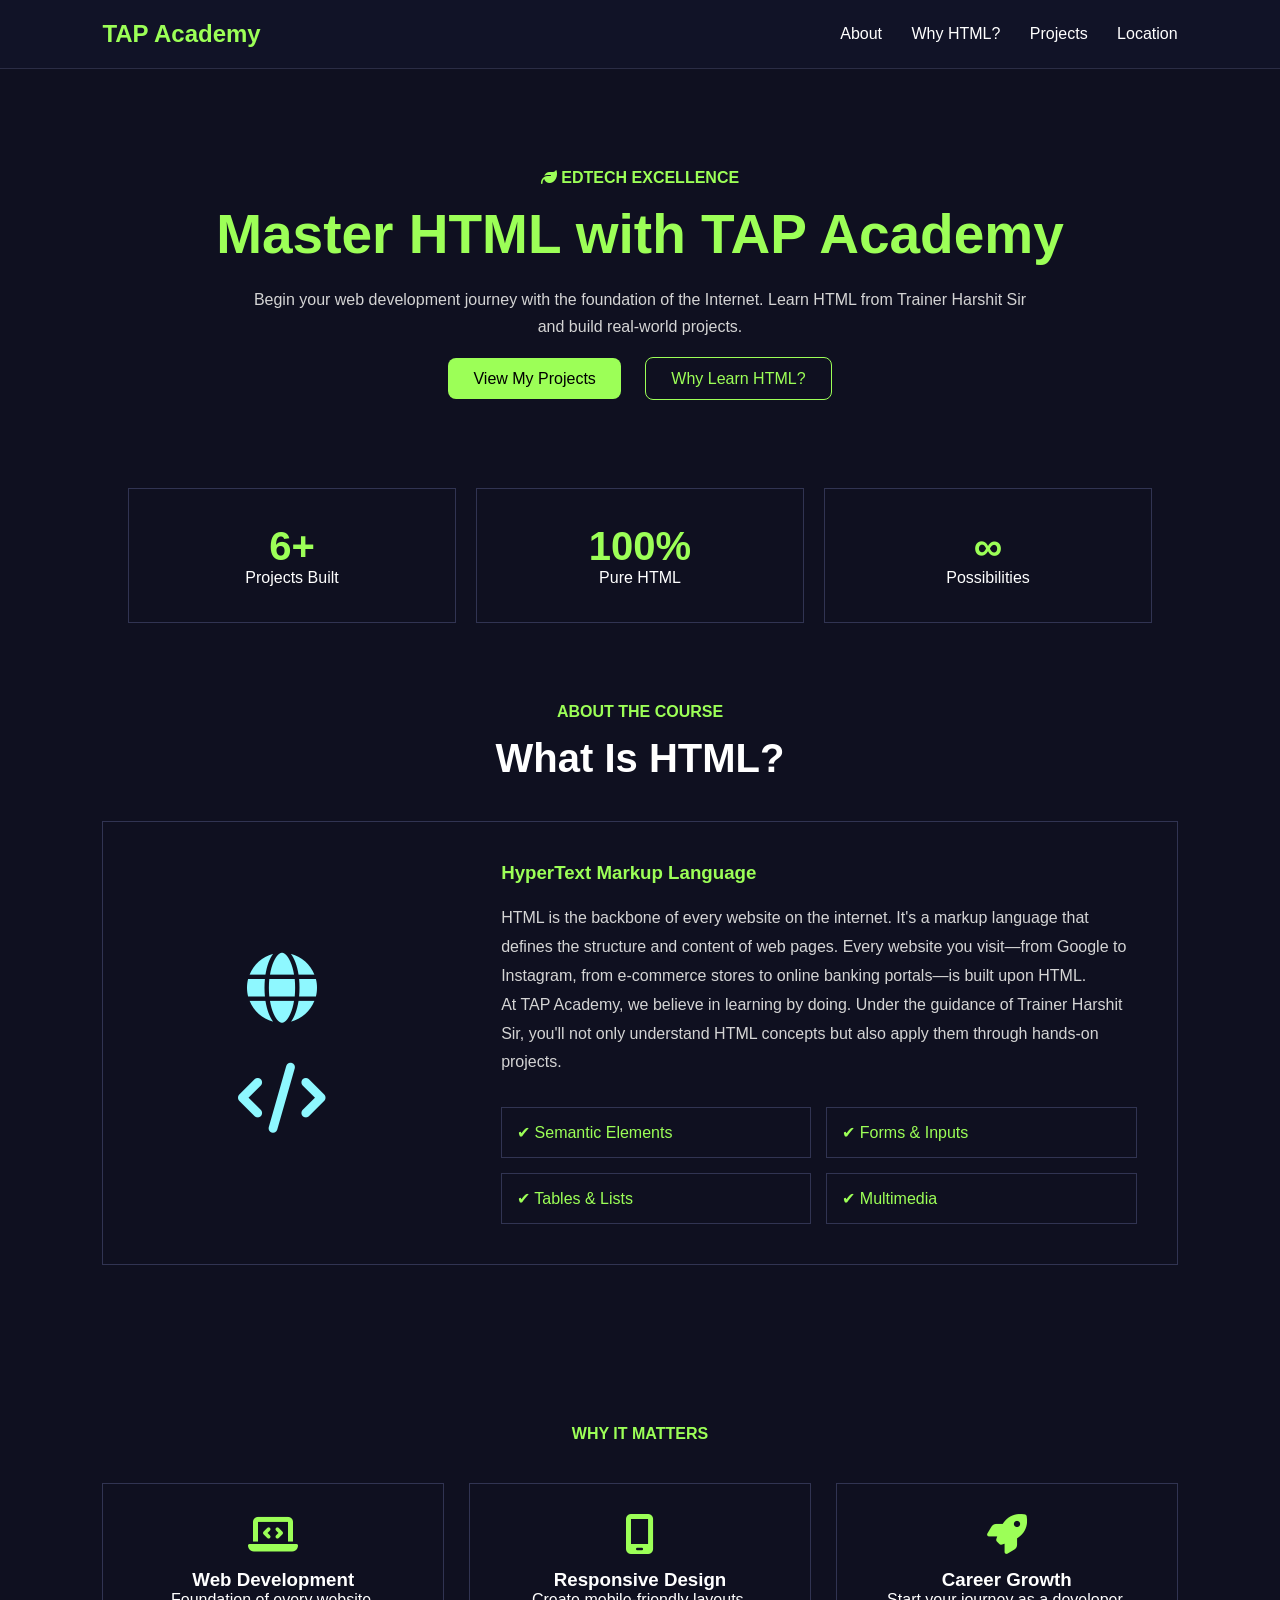
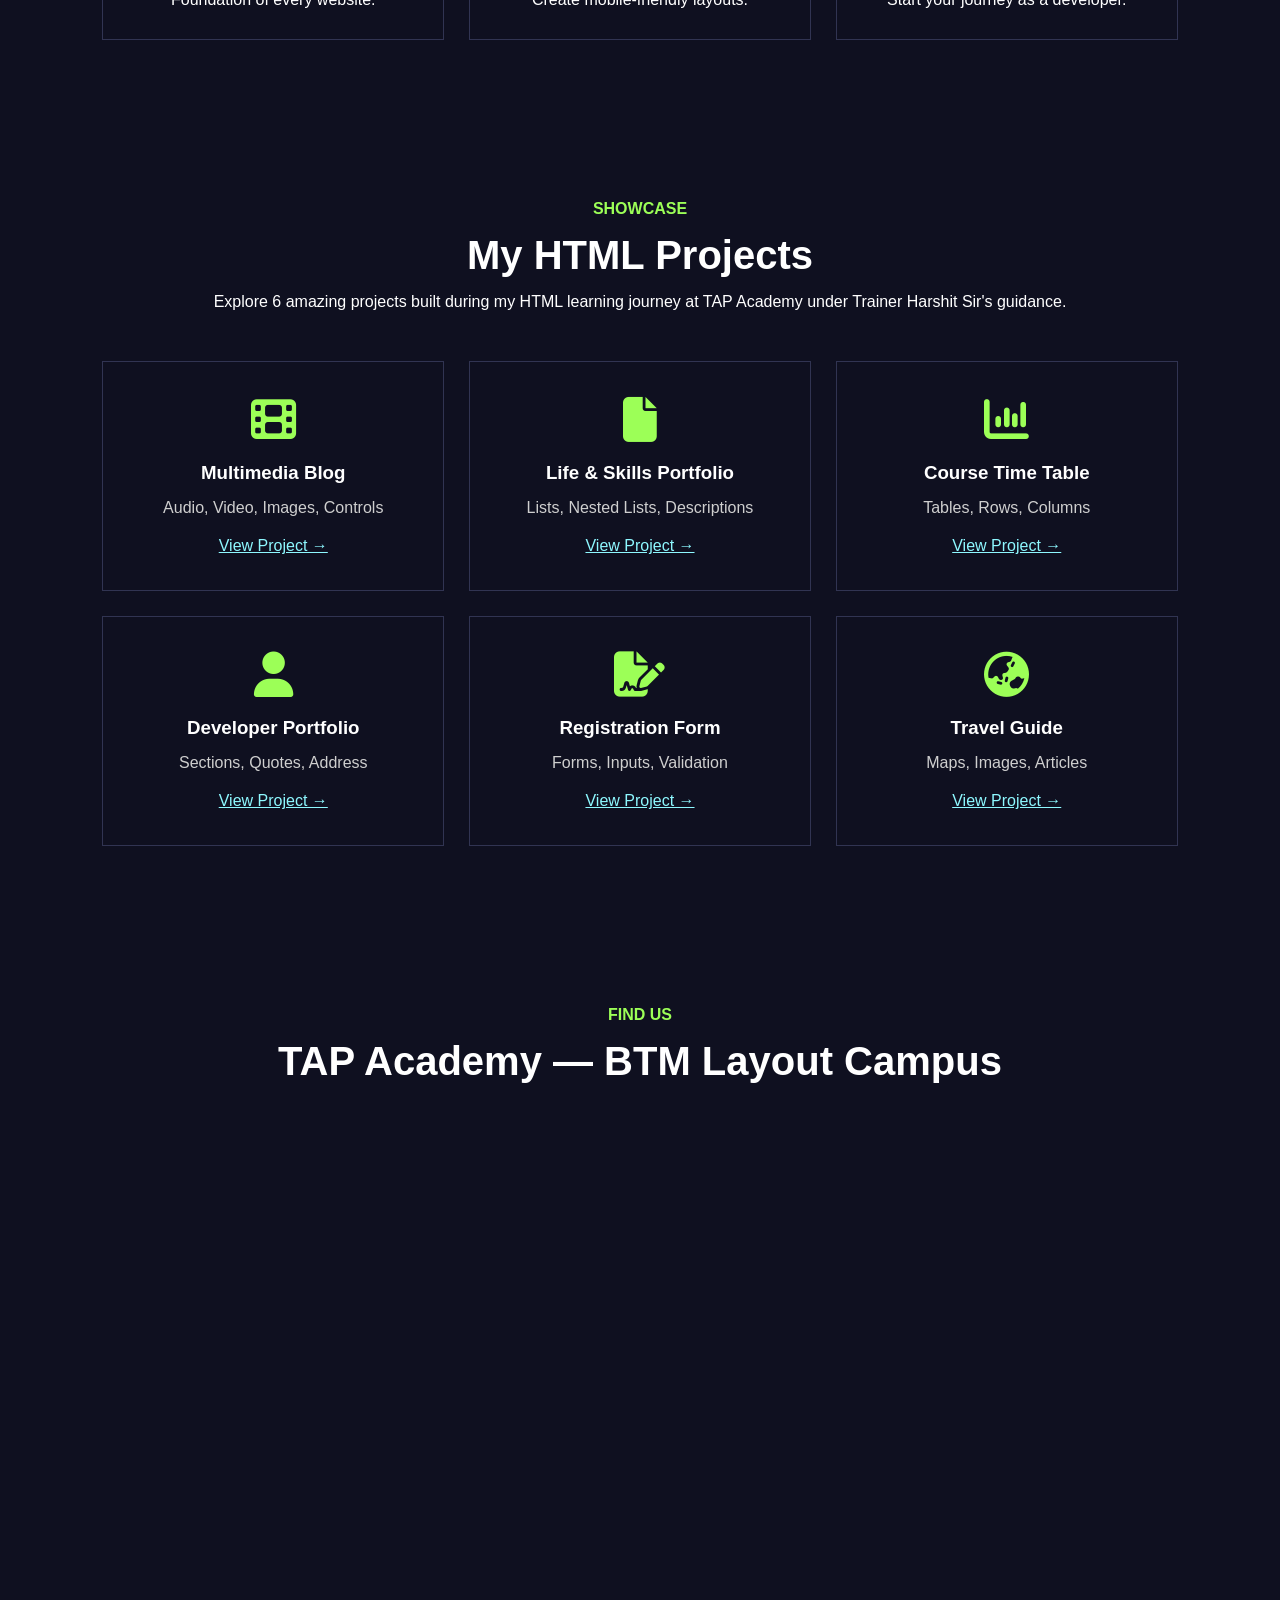
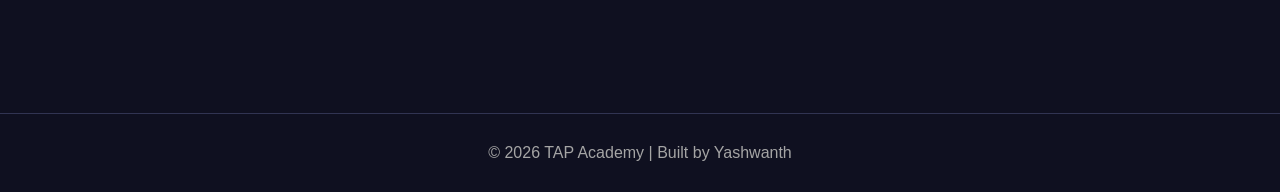
<file: index.html>
<!doctype html>
<html lang="en">
  <head>
    <meta charset="UTF-8" />
    <meta name="viewport" content="width=device-width, initial-scale=1.0" />
    <title>TAP Academy HTML Showcase</title>

    <link rel="stylesheet" href="./CSS/index.css" />

    <link
      rel="stylesheet"
      href="https://cdnjs.cloudflare.com/ajax/libs/font-awesome/6.5.0/css/all.min.css"
    />
  </head>

  <body>
    <!-- Navbar -->
    <header>
      <div class="logo">TAP Academy</div>

      <nav>
        <a href="#about">About</a>
        <a href="#html">Why HTML?</a>
        <a href="#projects">Projects</a>
        <a href="#location">Location</a>
      </nav>
    </header>

    <!-- Hero Section -->
    <section class="hero" id="about">
      <span class="badge">
        <i class="fa-solid fa-leaf"></i> EDTECH EXCELLENCE
      </span>

      <h1>Master HTML with TAP Academy</h1>

      <p>
        Begin your web development journey with the foundation of the Internet.
        Learn HTML from Trainer Harshit Sir and build real-world projects.
      </p>

      <div class="hero-buttons">
        <a href="#projects" class="btn">View My Projects</a>
        <a href="#html" class="btn-outline">Why Learn HTML?</a>
      </div>
    </section>

    <!-- Stats -->
    <section class="stats">
      <div class="stat-card">
        <h2>6+</h2>
        <p>Projects Built</p>
      </div>

      <div class="stat-card">
        <h2>100%</h2>
        <p>Pure HTML</p>
      </div>

      <div class="stat-card">
        <h2>∞</h2>
        <p>Possibilities</p>
      </div>
    </section>

    <!-- HTML Section -->
    <section id="html" class="html-section">
      <h4>ABOUT THE COURSE</h4>
      <h2>What Is HTML?</h2>

      <div class="html-container">
        <div class="icon-box">
          <i class="fa-solid fa-globe"></i>
          <i class="fa-solid fa-code"></i>
        </div>

        <div class="content-box">
          <h3>HyperText Markup Language</h3>

          <p>
            HTML is the backbone of every website on the internet. It's a markup
            language that defines the structure and content of web pages. Every
            website you visit—from Google to Instagram, from e-commerce stores
            to online banking portals—is built upon HTML.
          </p>

          <p>
            At TAP Academy, we believe in learning by doing. Under the guidance
            of Trainer Harshit Sir, you'll not only understand HTML concepts but
            also apply them through hands-on projects.
          </p>

          <div class="skills">
            <div>✔ Semantic Elements</div>
            <div>✔ Forms & Inputs</div>
            <div>✔ Tables & Lists</div>
            <div>✔ Multimedia</div>
          </div>
        </div>
      </div>
    </section>

    <!-- Why HTML -->
    <section class="why-section">
      <h4>WHY IT MATTERS</h4>

      <div class="why-grid">
        <div class="why-card">
          <i class="fa-solid fa-laptop-code"></i>
          <h3>Web Development</h3>
          <p>Foundation of every website.</p>
        </div>

        <div class="why-card">
          <i class="fa-solid fa-mobile-screen"></i>
          <h3>Responsive Design</h3>
          <p>Create mobile-friendly layouts.</p>
        </div>

        <div class="why-card">
          <i class="fa-solid fa-rocket"></i>
          <h3>Career Growth</h3>
          <p>Start your journey as a developer.</p>
        </div>
      </div>
    </section>

    <!-- Projects -->
    <section class="projects" id="projects">
      <h4>SHOWCASE</h4>
      <h2>My HTML Projects</h2>

      <p>
        Explore 6 amazing projects built during my HTML learning journey at TAP
        Academy under Trainer Harshit Sir's guidance.
      </p>

      <div class="project-grid">
        <div class="project-card">
          <i class="fa-solid fa-film"></i>
          <h3>Multimedia Blog</h3>
          <p>Audio, Video, Images, Controls</p>
          <a href="./Project-1.html">View Project →</a>
        </div>

        <div class="project-card">
          <i class="fa-solid fa-file"></i>
          <h3>Life & Skills Portfolio</h3>
          <p>Lists, Nested Lists, Descriptions</p>
          <a href="./Project-2.html">View Project →</a>
        </div>

        <div class="project-card">
          <i class="fa-solid fa-chart-column"></i>
          <h3>Course Time Table</h3>
          <p>Tables, Rows, Columns</p>
          <a href="./Project-6.html">View Project →</a>
        </div>

        <div class="project-card">
          <i class="fa-solid fa-user"></i>
          <h3>Developer Portfolio</h3>
          <p>Sections, Quotes, Address</p>
          <a href="./Project-3.html">View Project →</a>
        </div>

        <div class="project-card">
          <i class="fa-solid fa-file-signature"></i>
          <h3>Registration Form</h3>
          <p>Forms, Inputs, Validation</p>
          <a href="./Project-5.html">View Project →</a>
        </div>

        <div class="project-card">
          <i class="fa-solid fa-earth-asia"></i>
          <h3>Travel Guide</h3>
          <p>Maps, Images, Articles</p>
          <a href="./Project-4.html">View Project →</a>
        </div>
      </div>
    </section>

    <!-- Location -->
    <section class="location" id="location">
      <h4>FIND US</h4>

      <h2>TAP Academy — BTM Layout Campus</h2>

      <iframe
        src="https://maps.google.com/maps?q=Tap%20Academy%20BTM&t=&z=13&ie=UTF8&iwloc=&output=embed"
        allowfullscreen=""
      >
      </iframe>
    </section>

    <footer>
      <p>© 2026 TAP Academy | Built by Yashwanth</p>
    </footer>
  </body>
</html>
</file>
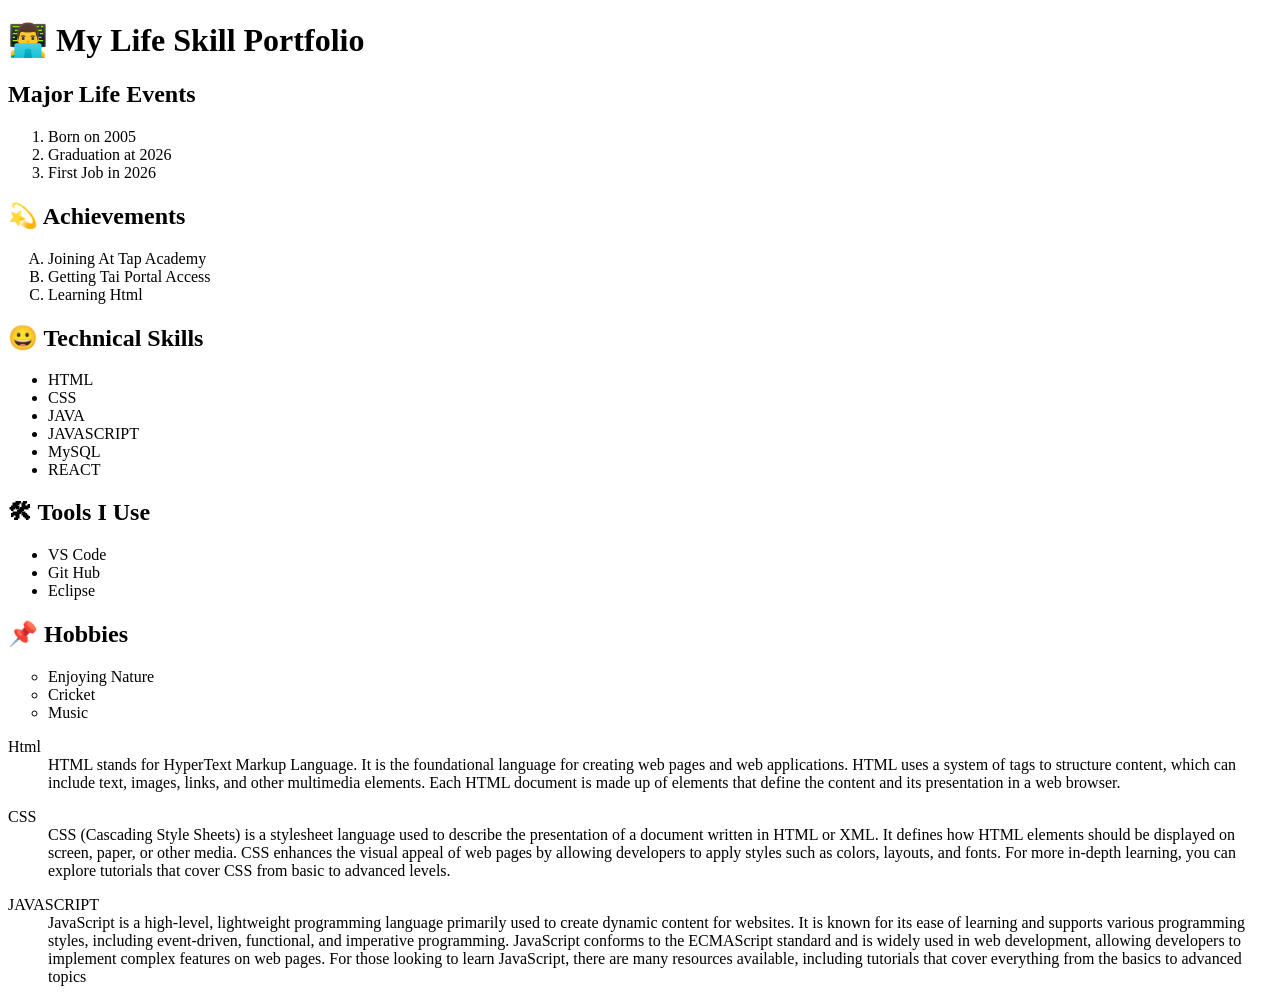
<file: Project-2.html>
<!doctype html>
<html lang="en">
  <head>
    <meta charset="UTF-8" />
    <meta name="viewport" content="width=device-width, initial-scale=1.0" />
    <title>Document</title>
  </head>
  <body>
    <h1>👨‍💻 My Life Skill Portfolio</h1>
    <h2>Major Life Events</h2>
    <ol>
      <li>Born on 2005</li>
      <li>Graduation at 2026</li>
      <li>First Job in 2026</li>
    </ol>
    <h2>💫 Achievements</h2>
    <ol type="A">
      <li>Joining At Tap Academy</li>
      <li>Getting Tai Portal Access</li>
      <li>Learning Html</li>
    </ol>
    <h2>😀 Technical Skills</h2>
    <ul>
      <li>HTML</li>
      <li>CSS</li>
      <li>JAVA</li>
      <li>JAVASCRIPT</li>
      <li>MySQL</li>
      <li>REACT</li>
    </ul>
    <h2>🛠 Tools I Use</h2>
    <ul>
      <li>VS Code</li>
      <li>Git Hub</li>
      <li>Eclipse</li>
    </ul>
    <h2>📌 Hobbies</h2>
    <ul type="circle">
      <li>Enjoying Nature</li>
      <li>Cricket</li>
      <li>Music</li>
    </ul>
    <dl>
      <dt>Html</dt>
      <dd>
        HTML stands for HyperText Markup Language. It is the foundational
        language for creating web pages and web applications. HTML uses a system
        of tags to structure content, which can include text, images, links, and
        other multimedia elements. Each HTML document is made up of elements
        that define the content and its presentation in a web browser.
      </dd>
    </dl>
    <dl>
      <dt>CSS</dt>
      <dd>
        CSS (Cascading Style Sheets) is a stylesheet language used to describe
        the presentation of a document written in HTML or XML. It defines how
        HTML elements should be displayed on screen, paper, or other media. CSS
        enhances the visual appeal of web pages by allowing developers to apply
        styles such as colors, layouts, and fonts. For more in-depth learning,
        you can explore tutorials that cover CSS from basic to advanced levels.
      </dd>
    </dl>
    <dl>
      <dt>JAVASCRIPT</dt>
      <dd>
        JavaScript is a high-level, lightweight programming language primarily
        used to create dynamic content for websites. It is known for its ease of
        learning and supports various programming styles, including
        event-driven, functional, and imperative programming. JavaScript
        conforms to the ECMAScript standard and is widely used in web
        development, allowing developers to implement complex features on web
        pages. For those looking to learn JavaScript, there are many resources
        available, including tutorials that cover everything from the basics to
        advanced topics
      </dd>
    </dl>
  </body>
</html>
</file>
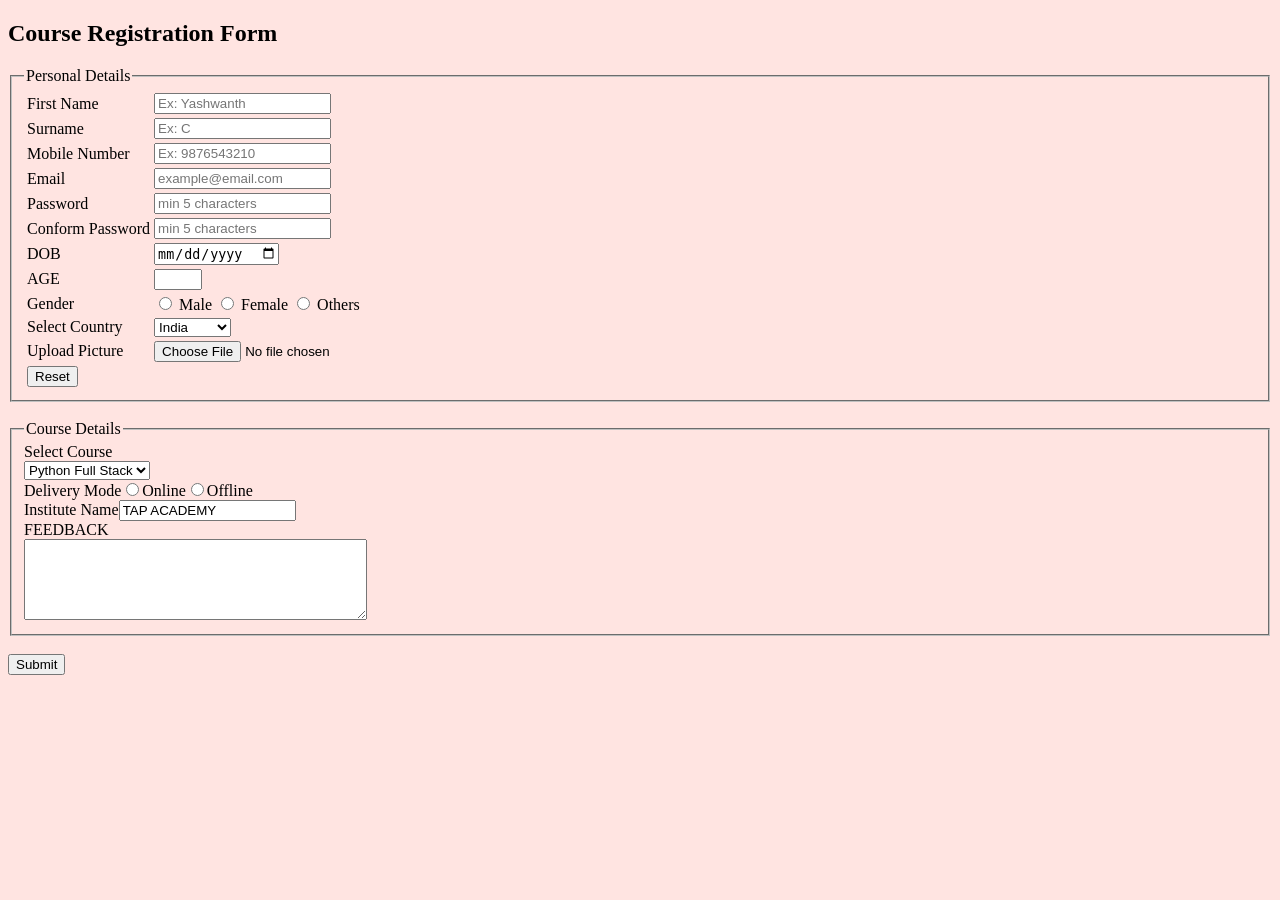
<file: Project-5.html>
<!doctype html>
<html lang="en">
  <head>
    <meta charset="UTF-8" />
    <meta name="viewport" content="width=device-width, initial-scale=1.0" />
    <title>Course Registration Form</title>
  </head>
  <body bgcolor="mistyrose">
    <h2>Course Registration Form</h2>
    <fieldset>
      <legend>Personal Details</legend>
      <table>
        <form>
          <tr>
            <td><label for="fname">First Name</label></td>
            <td>
              <input
                type="text"
                placeholder="Ex: Yashwanth"
                name="fname"
                id="fname"
                required
              />
              <br />
            </td>
          </tr>
          <tr>
            <td>
              <label for="sname">Surname</label>
            </td>
            <td>
              <input
                type="text"
                placeholder="Ex: C"
                name="sname"
                id="sname"
                required
              /><br />
            </td>
          </tr>
          <tr>
            <td>
              <label for="mobnum">Mobile Number</label>
            </td>
            <td>
              <input
                type="tel"
                placeholder="Ex: 9876543210"
                name="mobnum"
                id="mobnum"
                required
              /><br />
            </td>
          </tr>
          <tr>
            <td>
              <label for="email">Email</label>
            </td>
            <td>
              <input
                type="email"
                placeholder="example@email.com"
                name="email"
                id="email"
                required
              /><br />
            </td>
          </tr>
          <tr>
            <td>
              <label for="pass">Password</label>
            </td>
            <td>
              <input
                type="password"
                placeholder="min 5 characters"
                name="pass"
                id="pass"
                required
              /><br />
            </td>
          </tr>
          <tr>
            <td>
              <label for="conpass">Conform Password</label>
            </td>
            <td>
              <input
                type="password"
                placeholder="min 5 characters"
                name="conpass"
                id="conpass"
                required
              /><br />
            </td>
          </tr>
          <tr>
            <td>
              <label for="dob">DOB</label>
            </td>
            <td><input type="date" name="dob" id="dob" /><br /></td>
          </tr>
          <tr>
            <td>
              <label for="age">AGE</label>
            </td>
            <td>
              <input
                type="number"
                name="age"
                id="age"
                min="18"
                max="65"
              /><br />
            </td>
          </tr>
          <tr>
            <td>
              <label for="gender">Gender</label>
            </td>
            <td>
              <input type="radio" name="Gender" id="Gender" value="Male" />
              <label for="">Male</label>
              <input type="radio" name="Gender" id="Gender" value="Female" />
              <label for="">Female</label>
              <input type="radio" name="Gender" id="Gender" value="Others" />
              <label for="">Others</label><br />
            </td>
          </tr>
          <tr>
            <td>
              <label for="selection">Select Country</label>
            </td>
            <td>
              <select name="Country" id="Country">
                <option value="India">India</option>
                <option value="USA">USA</option>
                <option value="Germany">Germany</option></select
              ><br />
            </td>
          </tr>
          <tr>
            <td>
              <label for="upload pic">Upload Picture</label>
            </td>
            <td><input type="file" name="file" id="file" /><br /></td>
          </tr>
          <tr>
            <td>
              <input type="Reset" />
            </td>
          </tr>
        </form>
      </table>
    </fieldset>
    <br />
    <fieldset>
      <legend>Course Details</legend>
      <table>
        <form action="">
          <label for="select">Select Course</label><br />
          <select name="course" id="course">
            <option value="Python Full Stack">Python Full Stack</option>
            <option value="Java Full Stack">Java Full Stack</option>
            <option value="Data Science">Data Science</option></select
          ><br />
          <label for="mode">Delivery Mode</label>
          <input
            type="radio"
            name="Delivery Mode"
            id="Delivery Mode"
            value="Online"
          />
          <label for="">Online</label>
          <input
            type="radio"
            name="Delivery Mode"
            id="Delivery Mode"
            value="Offline"
          />
          <label for="">Offline</label><br />
          <label for="">Institute Name</label>
          <input type="" value="TAP ACADEMY" readonly /><br />
          <label for="Feedback">FEEDBACK</label><br />
          <textarea name="" id="" rows="5" cols="40"></textarea>
        </form>
      </table>
    </fieldset>

    <br />
    <input type="Submit" />
  </body>
</html>
</file>
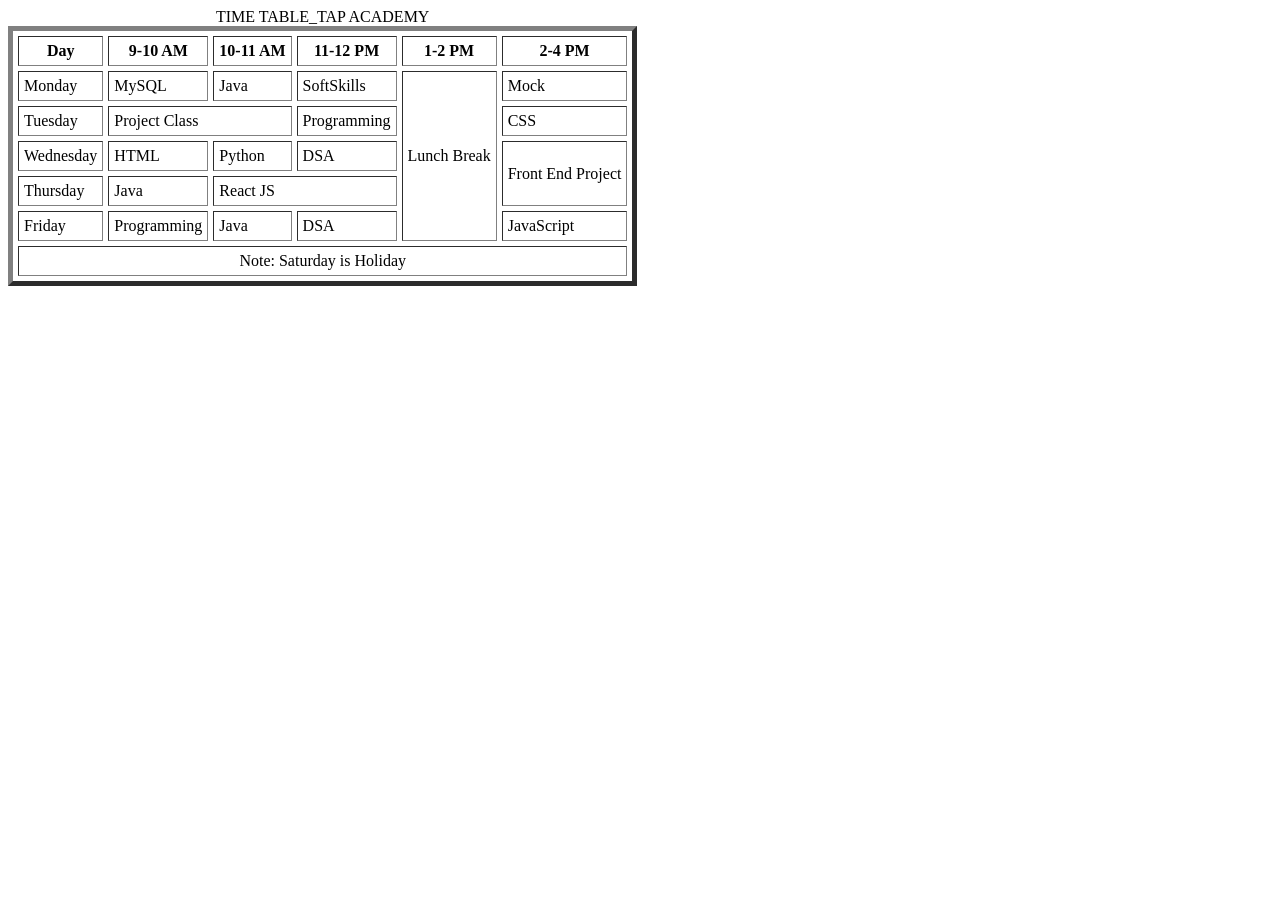
<file: Project-6.html>
<!doctype html>
<html lang="en">
  <head>
    <meta charset="UTF-8" />
    <meta name="viewport" content="width=device-width, initial-scale=1.0" />
    <title>Document</title>
  </head>
  <body>
    <table border="5" cellpadding="5" cellspacing="5">
      <thead>
        <caption>
          TIME TABLE_TAP ACADEMY
        </caption>
      </thead>
      <tbody>
        <tr>
          <th>Day</th>
          <th>9-10 AM</th>
          <th>10-11 AM</th>
          <th>11-12 PM</th>
          <th>1-2 PM</th>
          <th>2-4 PM</th>
        </tr>
        <tr>
          <td>Monday</td>
          <td>MySQL</td>
          <td>Java</td>
          <td>SoftSkills</td>
          <td rowspan="5">Lunch Break</td>
          <td>Mock</td>
        </tr>
        <tr>
          <td>Tuesday</td>
          <td colspan="2">Project Class</td>
          <td>Programming</td>
          <td>CSS</td>
        </tr>
        <tr>
          <td>Wednesday</td>
          <td>HTML</td>
          <td>Python</td>
          <td>DSA</td>
          <td rowspan="2">Front End Project</td>
        </tr>
        <tr>
          <td>Thursday</td>
          <td>Java</td>
          <td colspan="2">React JS</td>
        </tr>
        <tr>
          <td>Friday</td>
          <td>Programming</td>
          <td>Java</td>
          <td>DSA</td>
          <td>JavaScript</td>
        </tr>
      </tbody>

      <tfoot>
        <tr>
          <td style="text-align: center" colspan="6">
            Note: Saturday is Holiday
          </td>
        </tr>
      </tfoot>
    </table>
  </body>
</html>
</file>
<file: CSS/index.css>
* {
  margin: 0;
  padding: 0;
  box-sizing: border-box;
  font-family:
    Segoe UI,
    sans-serif;
}

body {
  background: #0f1020;
  color: white;
}

/* Navbar */

header {
  display: flex;
  justify-content: space-between;
  align-items: center;
  padding: 20px 8%;
  border-bottom: 1px solid #2b2d45;
  position: sticky;
  top: 0;
  background: #111327;
  z-index: 1000;
}

.logo {
  color: #9cff57;
  font-size: 24px;
  font-weight: bold;
}

nav a {
  text-decoration: none;
  color: white;
  margin-left: 25px;
  transition: 0.3s;
}

nav a:hover {
  color: #9cff57;
}

/* Hero */

.hero {
  text-align: center;
  padding: 100px 10%;
}

.badge {
  color: #9cff57;
  font-weight: bold;
}

.hero h1 {
  margin-top: 15px;
  font-size: 55px;
  color: #9cff57;
}

.hero p {
  max-width: 800px;
  margin: 20px auto;
  line-height: 1.7;
  color: #d4d4d4;
}

.hero-buttons {
  margin-top: 30px;
}

.btn,
.btn-outline {
  padding: 12px 25px;
  text-decoration: none;
  border-radius: 8px;
  margin: 10px;
}

.btn {
  background: #9cff57;
  color: black;
}

.btn-outline {
  border: 1px solid #9cff57;
  color: #9cff57;
}

/* Stats */

.stats {
  width: 80%;
  margin: auto;
  display: grid;
  grid-template-columns: repeat(3, 1fr);
  gap: 20px;
}

.stat-card {
  border: 1px solid #313452;
  text-align: center;
  padding: 35px;
}

.stat-card h2 {
  color: #9cff57;
  font-size: 40px;
}

/* HTML Section */

.html-section {
  padding: 80px 8%;
}

.html-section h4,
.projects h4,
.location h4,
.why-section h4 {
  text-align: center;
  color: #9cff57;
}

.html-section h2,
.projects h2,
.location h2 {
  text-align: center;
  margin: 15px;
  font-size: 40px;
}

.html-container {
  margin-top: 40px;
  border: 1px solid #313452;
  display: grid;
  grid-template-columns: 1fr 2fr;
}

.icon-box {
  display: flex;
  flex-direction: column;
  justify-content: center;
  align-items: center;
  gap: 40px;
  font-size: 70px;
  color: #8ef8ff;
}

.content-box {
  padding: 40px;
}

.content-box h3 {
  color: #9cff57;
  margin-bottom: 20px;
}

.content-box p {
  line-height: 1.8;
  color: #d4d4d4;
}

.skills {
  display: grid;
  grid-template-columns: repeat(2, 1fr);
  gap: 15px;
  margin-top: 30px;
}

.skills div {
  border: 1px solid #313452;
  padding: 15px;
  color: #9cff57;
}

/* Why Section */

.why-section {
  padding: 80px 8%;
}

.why-grid {
  display: grid;
  grid-template-columns: repeat(3, 1fr);
  gap: 25px;
  margin-top: 40px;
}

.why-card {
  padding: 30px;
  border: 1px solid #313452;
  text-align: center;
}

.why-card i {
  font-size: 40px;
  color: #9cff57;
  margin-bottom: 15px;
}

/* Projects */

.projects {
  padding: 80px 8%;
  text-align: center;
}

.project-grid {
  display: grid;
  grid-template-columns: repeat(3, 1fr);
  gap: 25px;
  margin-top: 50px;
}

.project-card {
  border: 1px solid #313452;
  padding: 35px;
  transition: 0.4s;
}

.project-card:hover {
  transform: translateY(-8px);
  box-shadow: 0 0 20px #9cff5740;
}

.project-card i {
  font-size: 45px;
  color: #9cff57;
  margin-bottom: 20px;
}

.project-card h3 {
  margin-bottom: 15px;
}

.project-card p {
  color: #cfcfcf;
  margin-bottom: 20px;
}

.project-card a {
  color: #8ef8ff;
}

/* Location */

.location {
  padding: 80px 8%;
  text-align: center;
}

.location iframe {
  width: 100%;
  height: 500px;
  border: none;
  border-radius: 12px;
  margin-top: 30px;
}

/* Footer */

footer {
  text-align: center;
  padding: 30px;
  border-top: 1px solid #313452;
  color: #a5a5a5;
}

/* Responsive */

@media (max-width: 768px) {
  .stats,
  .project-grid,
  .why-grid,
  .html-container {
    grid-template-columns: 1fr;
  }

  .hero h1 {
    font-size: 38px;
  }

  nav {
    display: none;
  }
}
</file>
